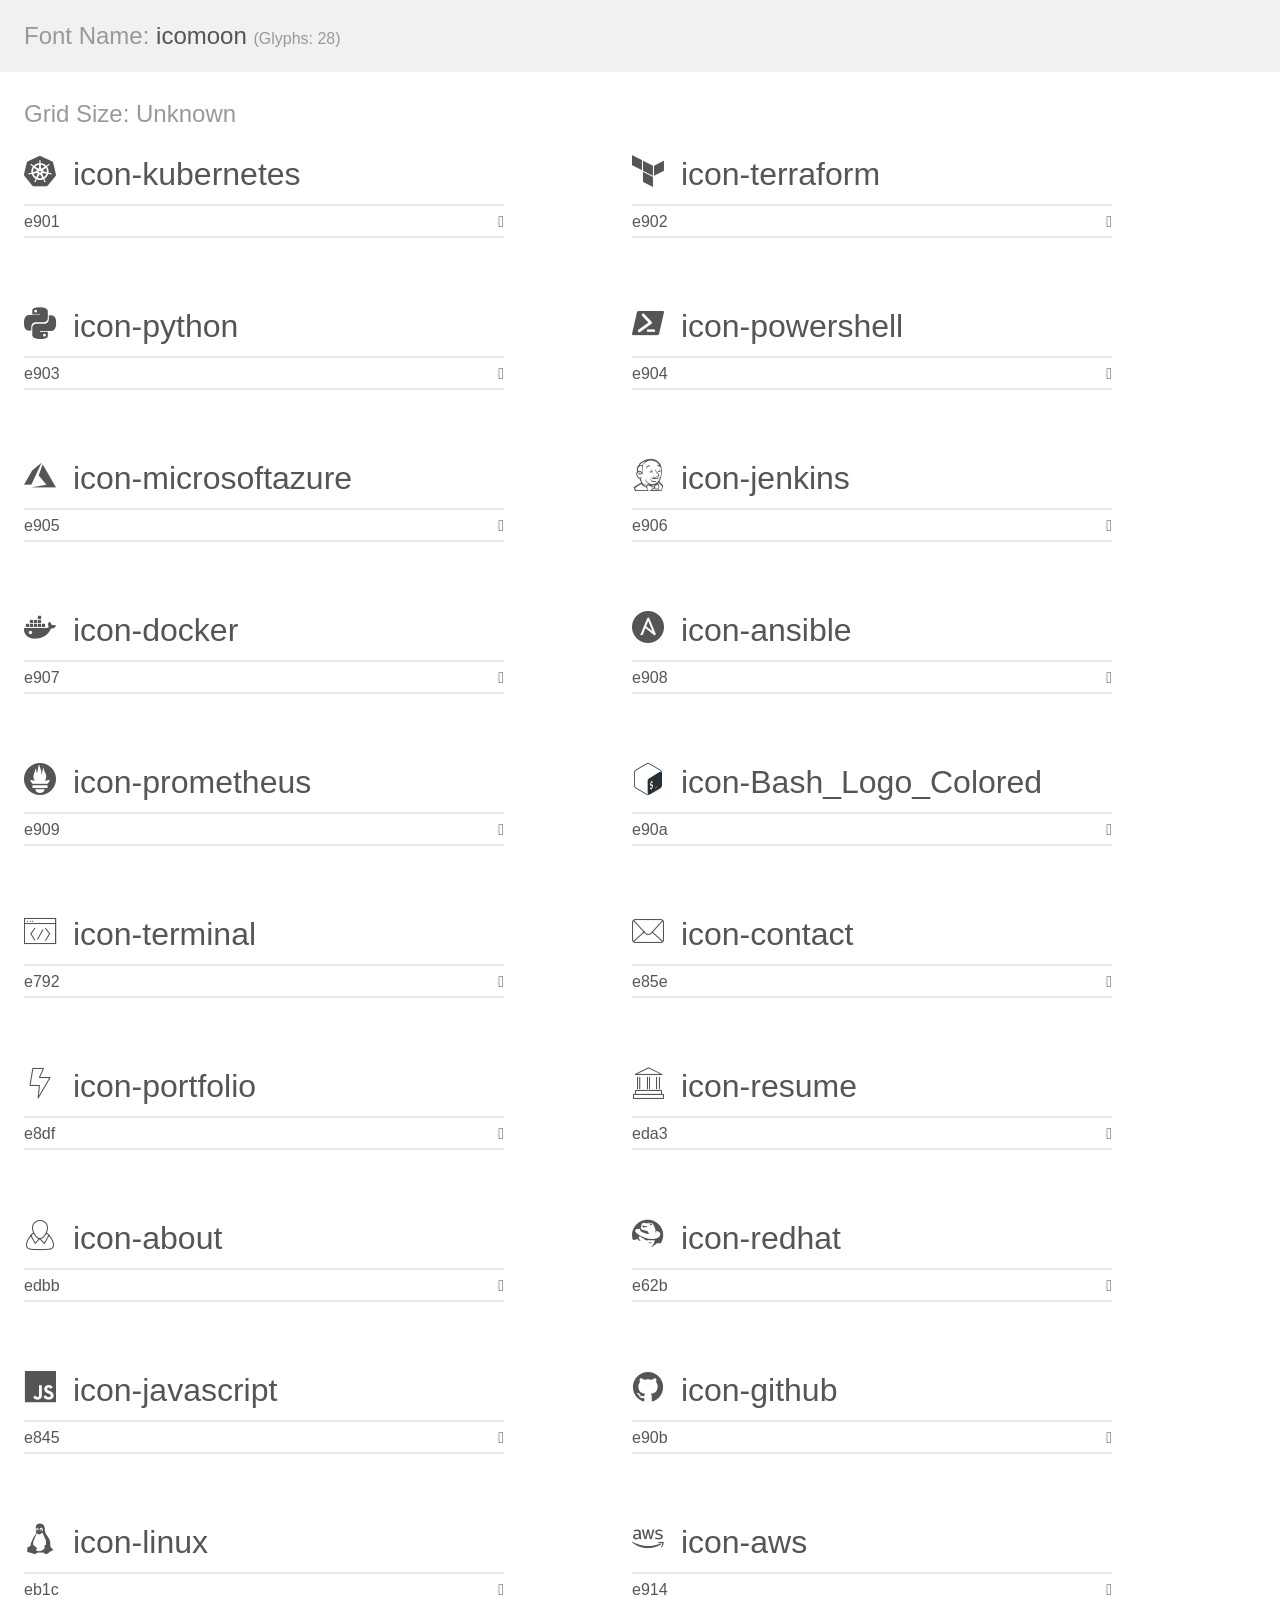
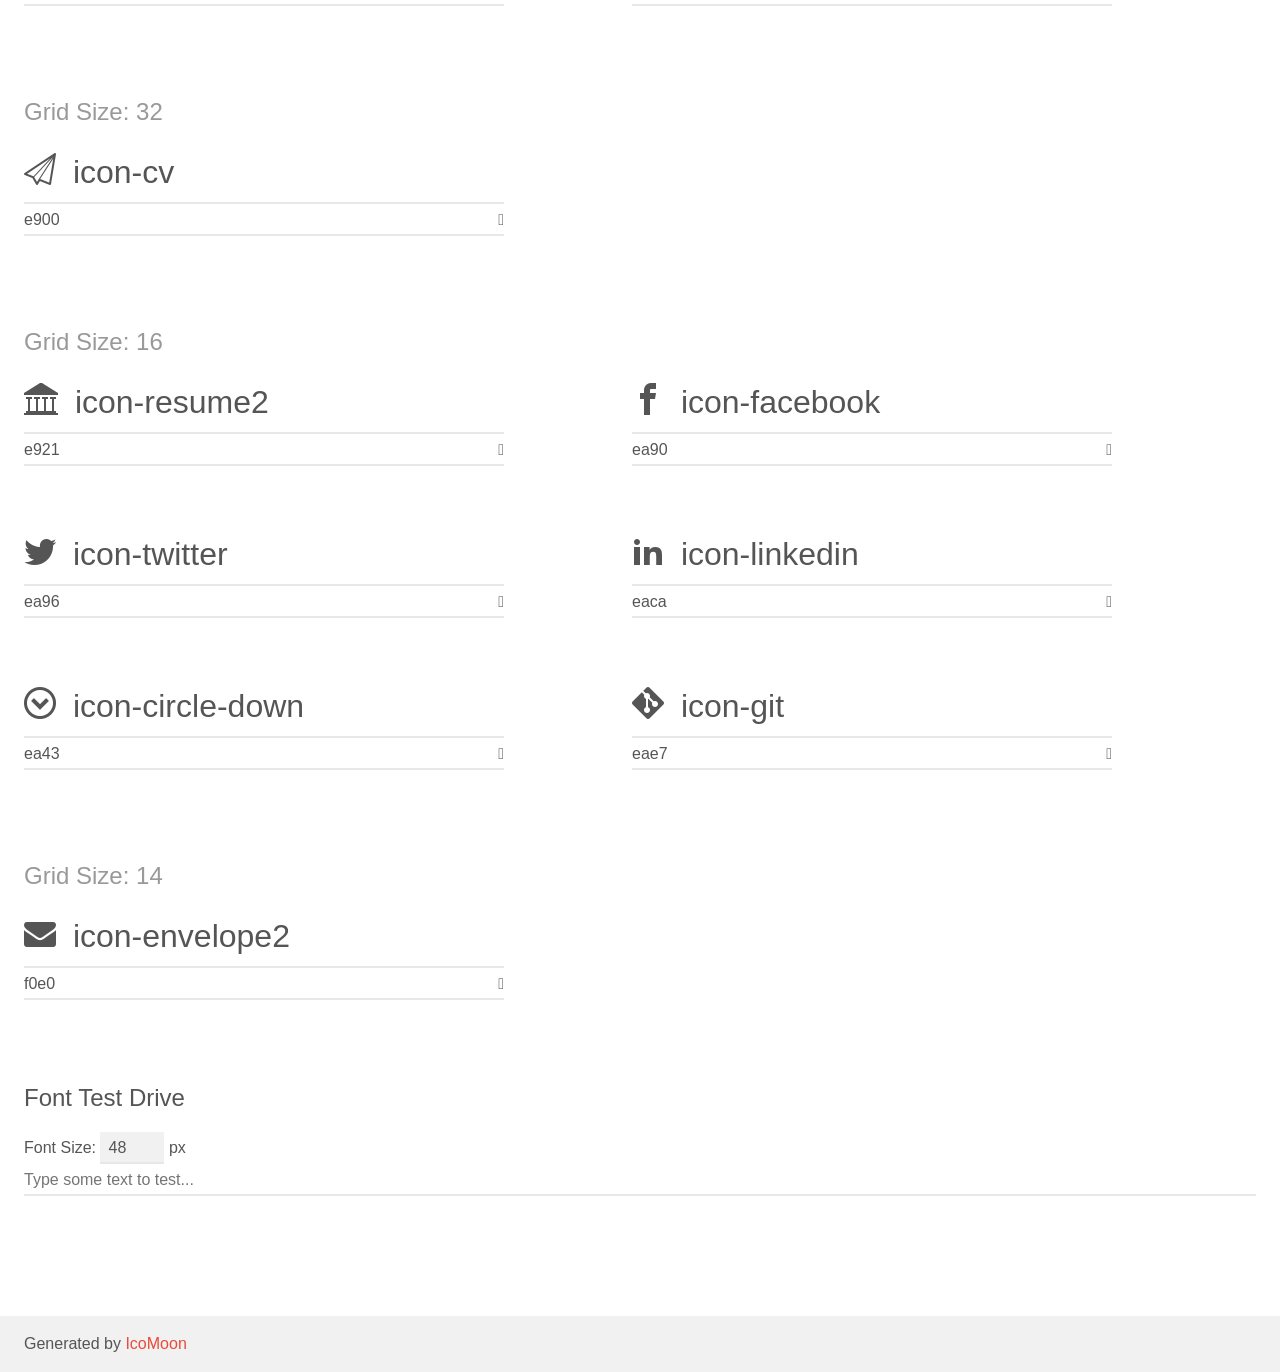
<file: fonts/demo.html>
<!doctype html>
<html>
<head>
    <meta charset="utf-8">
    <title>IcoMoon Demo</title>
    <meta name="description" content="An Icon Font Generated By IcoMoon.io">
    <meta name="viewport" content="width=device-width, initial-scale=1">
    <link rel="stylesheet" href="demo-files/demo.css">
    <link rel="stylesheet" href="style.css"></head>
<body>
    <div class="bgc1 clearfix">
        <h1 class="mhmm mvm"><span class="fgc1">Font Name:</span> icomoon <small class="fgc1">(Glyphs:&nbsp;28)</small></h1>
    </div>
    <div class="clearfix mhl ptl">
        <h1 class="mvm mtn fgc1">Grid Size: Unknown</h1>
        <div class="glyph fs1">
            <div class="clearfix bshadow0 pbs">
                <span class="icon-kubernetes"></span>
                <span class="mls"> icon-kubernetes</span>
            </div>
            <fieldset class="fs0 size1of1 clearfix hidden-false">
                <input type="text" readonly value="e901" class="unit size1of2" />
                <input type="text" maxlength="1" readonly value="&#xe901;" class="unitRight size1of2 talign-right" />
            </fieldset>
            <div class="fs0 bshadow0 clearfix hidden-true">
                <span class="unit pvs fgc1">liga: </span>
                <input type="text" readonly value="" class="liga unitRight" />
            </div>
        </div>
        <div class="glyph fs1">
            <div class="clearfix bshadow0 pbs">
                <span class="icon-terraform"></span>
                <span class="mls"> icon-terraform</span>
            </div>
            <fieldset class="fs0 size1of1 clearfix hidden-false">
                <input type="text" readonly value="e902" class="unit size1of2" />
                <input type="text" maxlength="1" readonly value="&#xe902;" class="unitRight size1of2 talign-right" />
            </fieldset>
            <div class="fs0 bshadow0 clearfix hidden-true">
                <span class="unit pvs fgc1">liga: </span>
                <input type="text" readonly value="" class="liga unitRight" />
            </div>
        </div>
        <div class="glyph fs1">
            <div class="clearfix bshadow0 pbs">
                <span class="icon-python"></span>
                <span class="mls"> icon-python</span>
            </div>
            <fieldset class="fs0 size1of1 clearfix hidden-false">
                <input type="text" readonly value="e903" class="unit size1of2" />
                <input type="text" maxlength="1" readonly value="&#xe903;" class="unitRight size1of2 talign-right" />
            </fieldset>
            <div class="fs0 bshadow0 clearfix hidden-true">
                <span class="unit pvs fgc1">liga: </span>
                <input type="text" readonly value="" class="liga unitRight" />
            </div>
        </div>
        <div class="glyph fs1">
            <div class="clearfix bshadow0 pbs">
                <span class="icon-powershell"></span>
                <span class="mls"> icon-powershell</span>
            </div>
            <fieldset class="fs0 size1of1 clearfix hidden-false">
                <input type="text" readonly value="e904" class="unit size1of2" />
                <input type="text" maxlength="1" readonly value="&#xe904;" class="unitRight size1of2 talign-right" />
            </fieldset>
            <div class="fs0 bshadow0 clearfix hidden-true">
                <span class="unit pvs fgc1">liga: </span>
                <input type="text" readonly value="" class="liga unitRight" />
            </div>
        </div>
        <div class="glyph fs1">
            <div class="clearfix bshadow0 pbs">
                <span class="icon-microsoftazure"></span>
                <span class="mls"> icon-microsoftazure</span>
            </div>
            <fieldset class="fs0 size1of1 clearfix hidden-false">
                <input type="text" readonly value="e905" class="unit size1of2" />
                <input type="text" maxlength="1" readonly value="&#xe905;" class="unitRight size1of2 talign-right" />
            </fieldset>
            <div class="fs0 bshadow0 clearfix hidden-true">
                <span class="unit pvs fgc1">liga: </span>
                <input type="text" readonly value="" class="liga unitRight" />
            </div>
        </div>
        <div class="glyph fs1">
            <div class="clearfix bshadow0 pbs">
                <span class="icon-jenkins"></span>
                <span class="mls"> icon-jenkins</span>
            </div>
            <fieldset class="fs0 size1of1 clearfix hidden-false">
                <input type="text" readonly value="e906" class="unit size1of2" />
                <input type="text" maxlength="1" readonly value="&#xe906;" class="unitRight size1of2 talign-right" />
            </fieldset>
            <div class="fs0 bshadow0 clearfix hidden-true">
                <span class="unit pvs fgc1">liga: </span>
                <input type="text" readonly value="" class="liga unitRight" />
            </div>
        </div>
        <div class="glyph fs1">
            <div class="clearfix bshadow0 pbs">
                <span class="icon-docker"></span>
                <span class="mls"> icon-docker</span>
            </div>
            <fieldset class="fs0 size1of1 clearfix hidden-false">
                <input type="text" readonly value="e907" class="unit size1of2" />
                <input type="text" maxlength="1" readonly value="&#xe907;" class="unitRight size1of2 talign-right" />
            </fieldset>
            <div class="fs0 bshadow0 clearfix hidden-true">
                <span class="unit pvs fgc1">liga: </span>
                <input type="text" readonly value="" class="liga unitRight" />
            </div>
        </div>
        <div class="glyph fs1">
            <div class="clearfix bshadow0 pbs">
                <span class="icon-ansible"></span>
                <span class="mls"> icon-ansible</span>
            </div>
            <fieldset class="fs0 size1of1 clearfix hidden-false">
                <input type="text" readonly value="e908" class="unit size1of2" />
                <input type="text" maxlength="1" readonly value="&#xe908;" class="unitRight size1of2 talign-right" />
            </fieldset>
            <div class="fs0 bshadow0 clearfix hidden-true">
                <span class="unit pvs fgc1">liga: </span>
                <input type="text" readonly value="" class="liga unitRight" />
            </div>
        </div>
        <div class="glyph fs1">
            <div class="clearfix bshadow0 pbs">
                <span class="icon-prometheus"></span>
                <span class="mls"> icon-prometheus</span>
            </div>
            <fieldset class="fs0 size1of1 clearfix hidden-false">
                <input type="text" readonly value="e909" class="unit size1of2" />
                <input type="text" maxlength="1" readonly value="&#xe909;" class="unitRight size1of2 talign-right" />
            </fieldset>
            <div class="fs0 bshadow0 clearfix hidden-true">
                <span class="unit pvs fgc1">liga: </span>
                <input type="text" readonly value="" class="liga unitRight" />
            </div>
        </div>
        <div class="glyph fs1">
            <div class="clearfix bshadow0 pbs">
                <span class="icon-Bash_Logo_Colored"><span class="path1"></span><span class="path2"></span><span class="path3"></span><span class="path4"></span></span>
                <span class="mls"> icon-Bash_Logo_Colored</span>
            </div>
            <fieldset class="fs0 size1of1 clearfix hidden-false">
                <input type="text" readonly value="e90a" class="unit size1of2" />
                <input type="text" maxlength="1" readonly value="&#xe90a;" class="unitRight size1of2 talign-right" />
            </fieldset>
            <div class="fs0 bshadow0 clearfix hidden-true">
                <span class="unit pvs fgc1">liga: </span>
                <input type="text" readonly value="" class="liga unitRight" />
            </div>
        </div>
        <div class="glyph fs1">
            <div class="clearfix bshadow0 pbs">
                <span class="icon-terminal"></span>
                <span class="mls"> icon-terminal</span>
            </div>
            <fieldset class="fs0 size1of1 clearfix hidden-false">
                <input type="text" readonly value="e792" class="unit size1of2" />
                <input type="text" maxlength="1" readonly value="&#xe792;" class="unitRight size1of2 talign-right" />
            </fieldset>
            <div class="fs0 bshadow0 clearfix hidden-true">
                <span class="unit pvs fgc1">liga: </span>
                <input type="text" readonly value="" class="liga unitRight" />
            </div>
        </div>
        <div class="glyph fs1">
            <div class="clearfix bshadow0 pbs">
                <span class="icon-contact"></span>
                <span class="mls"> icon-contact</span>
            </div>
            <fieldset class="fs0 size1of1 clearfix hidden-false">
                <input type="text" readonly value="e85e" class="unit size1of2" />
                <input type="text" maxlength="1" readonly value="&#xe85e;" class="unitRight size1of2 talign-right" />
            </fieldset>
            <div class="fs0 bshadow0 clearfix hidden-true">
                <span class="unit pvs fgc1">liga: </span>
                <input type="text" readonly value="" class="liga unitRight" />
            </div>
        </div>
        <div class="glyph fs1">
            <div class="clearfix bshadow0 pbs">
                <span class="icon-portfolio"></span>
                <span class="mls"> icon-portfolio</span>
            </div>
            <fieldset class="fs0 size1of1 clearfix hidden-false">
                <input type="text" readonly value="e8df" class="unit size1of2" />
                <input type="text" maxlength="1" readonly value="&#xe8df;" class="unitRight size1of2 talign-right" />
            </fieldset>
            <div class="fs0 bshadow0 clearfix hidden-true">
                <span class="unit pvs fgc1">liga: </span>
                <input type="text" readonly value="" class="liga unitRight" />
            </div>
        </div>
        <div class="glyph fs1">
            <div class="clearfix bshadow0 pbs">
                <span class="icon-resume"></span>
                <span class="mls"> icon-resume</span>
            </div>
            <fieldset class="fs0 size1of1 clearfix hidden-false">
                <input type="text" readonly value="eda3" class="unit size1of2" />
                <input type="text" maxlength="1" readonly value="&#xeda3;" class="unitRight size1of2 talign-right" />
            </fieldset>
            <div class="fs0 bshadow0 clearfix hidden-true">
                <span class="unit pvs fgc1">liga: </span>
                <input type="text" readonly value="" class="liga unitRight" />
            </div>
        </div>
        <div class="glyph fs1">
            <div class="clearfix bshadow0 pbs">
                <span class="icon-about"></span>
                <span class="mls"> icon-about</span>
            </div>
            <fieldset class="fs0 size1of1 clearfix hidden-false">
                <input type="text" readonly value="edbb" class="unit size1of2" />
                <input type="text" maxlength="1" readonly value="&#xedbb;" class="unitRight size1of2 talign-right" />
            </fieldset>
            <div class="fs0 bshadow0 clearfix hidden-true">
                <span class="unit pvs fgc1">liga: </span>
                <input type="text" readonly value="" class="liga unitRight" />
            </div>
        </div>
        <div class="glyph fs1">
            <div class="clearfix bshadow0 pbs">
                <span class="icon-redhat"></span>
                <span class="mls"> icon-redhat</span>
            </div>
            <fieldset class="fs0 size1of1 clearfix hidden-false">
                <input type="text" readonly value="e62b" class="unit size1of2" />
                <input type="text" maxlength="1" readonly value="&#xe62b;" class="unitRight size1of2 talign-right" />
            </fieldset>
            <div class="fs0 bshadow0 clearfix hidden-true">
                <span class="unit pvs fgc1">liga: </span>
                <input type="text" readonly value="" class="liga unitRight" />
            </div>
        </div>
        <div class="glyph fs1">
            <div class="clearfix bshadow0 pbs">
                <span class="icon-javascript"></span>
                <span class="mls"> icon-javascript</span>
            </div>
            <fieldset class="fs0 size1of1 clearfix hidden-false">
                <input type="text" readonly value="e845" class="unit size1of2" />
                <input type="text" maxlength="1" readonly value="&#xe845;" class="unitRight size1of2 talign-right" />
            </fieldset>
            <div class="fs0 bshadow0 clearfix hidden-true">
                <span class="unit pvs fgc1">liga: </span>
                <input type="text" readonly value="" class="liga unitRight" />
            </div>
        </div>
        <div class="glyph fs1">
            <div class="clearfix bshadow0 pbs">
                <span class="icon-github"></span>
                <span class="mls"> icon-github</span>
            </div>
            <fieldset class="fs0 size1of1 clearfix hidden-false">
                <input type="text" readonly value="e90b" class="unit size1of2" />
                <input type="text" maxlength="1" readonly value="&#xe90b;" class="unitRight size1of2 talign-right" />
            </fieldset>
            <div class="fs0 bshadow0 clearfix hidden-true">
                <span class="unit pvs fgc1">liga: </span>
                <input type="text" readonly value="" class="liga unitRight" />
            </div>
        </div>
        <div class="glyph fs1">
            <div class="clearfix bshadow0 pbs">
                <span class="icon-linux"></span>
                <span class="mls"> icon-linux</span>
            </div>
            <fieldset class="fs0 size1of1 clearfix hidden-false">
                <input type="text" readonly value="eb1c" class="unit size1of2" />
                <input type="text" maxlength="1" readonly value="&#xeb1c;" class="unitRight size1of2 talign-right" />
            </fieldset>
            <div class="fs0 bshadow0 clearfix hidden-true">
                <span class="unit pvs fgc1">liga: </span>
                <input type="text" readonly value="" class="liga unitRight" />
            </div>
        </div>
        <div class="glyph fs1">
            <div class="clearfix bshadow0 pbs">
                <span class="icon-aws"></span>
                <span class="mls"> icon-aws</span>
            </div>
            <fieldset class="fs0 size1of1 clearfix hidden-false">
                <input type="text" readonly value="e914" class="unit size1of2" />
                <input type="text" maxlength="1" readonly value="&#xe914;" class="unitRight size1of2 talign-right" />
            </fieldset>
            <div class="fs0 bshadow0 clearfix hidden-true">
                <span class="unit pvs fgc1">liga: </span>
                <input type="text" readonly value="" class="liga unitRight" />
            </div>
        </div>
    </div>
    <div class="clearfix mhl ptl">
        <h1 class="mvm mtn fgc1">Grid Size: 32</h1>
        <div class="glyph fs2">
            <div class="clearfix bshadow0 pbs">
                <span class="icon-cv"></span>
                <span class="mls"> icon-cv</span>
            </div>
            <fieldset class="fs0 size1of1 clearfix hidden-false">
                <input type="text" readonly value="e900" class="unit size1of2" />
                <input type="text" maxlength="1" readonly value="&#xe900;" class="unitRight size1of2 talign-right" />
            </fieldset>
            <div class="fs0 bshadow0 clearfix hidden-true">
                <span class="unit pvs fgc1">liga: </span>
                <input type="text" readonly value="" class="liga unitRight" />
            </div>
        </div>
    </div>
    <div class="clearfix mhl ptl">
        <h1 class="mvm mtn fgc1">Grid Size: 16</h1>
        <div class="glyph fs3">
            <div class="clearfix bshadow0 pbs">
                <span class="icon-resume2"></span>
                <span class="mls"> icon-resume2</span>
            </div>
            <fieldset class="fs0 size1of1 clearfix hidden-false">
                <input type="text" readonly value="e921" class="unit size1of2" />
                <input type="text" maxlength="1" readonly value="&#xe921;" class="unitRight size1of2 talign-right" />
            </fieldset>
            <div class="fs0 bshadow0 clearfix hidden-true">
                <span class="unit pvs fgc1">liga: </span>
                <input type="text" readonly value="library2, bank" class="liga unitRight" />
            </div>
        </div>
        <div class="glyph fs3">
            <div class="clearfix bshadow0 pbs">
                <span class="icon-facebook"></span>
                <span class="mls"> icon-facebook</span>
            </div>
            <fieldset class="fs0 size1of1 clearfix hidden-false">
                <input type="text" readonly value="ea90" class="unit size1of2" />
                <input type="text" maxlength="1" readonly value="&#xea90;" class="unitRight size1of2 talign-right" />
            </fieldset>
            <div class="fs0 bshadow0 clearfix hidden-true">
                <span class="unit pvs fgc1">liga: </span>
                <input type="text" readonly value="facebook, brand10" class="liga unitRight" />
            </div>
        </div>
        <div class="glyph fs3">
            <div class="clearfix bshadow0 pbs">
                <span class="icon-twitter"></span>
                <span class="mls"> icon-twitter</span>
            </div>
            <fieldset class="fs0 size1of1 clearfix hidden-false">
                <input type="text" readonly value="ea96" class="unit size1of2" />
                <input type="text" maxlength="1" readonly value="&#xea96;" class="unitRight size1of2 talign-right" />
            </fieldset>
            <div class="fs0 bshadow0 clearfix hidden-true">
                <span class="unit pvs fgc1">liga: </span>
                <input type="text" readonly value="twitter, brand16" class="liga unitRight" />
            </div>
        </div>
        <div class="glyph fs3">
            <div class="clearfix bshadow0 pbs">
                <span class="icon-linkedin"></span>
                <span class="mls"> icon-linkedin</span>
            </div>
            <fieldset class="fs0 size1of1 clearfix hidden-false">
                <input type="text" readonly value="eaca" class="unit size1of2" />
                <input type="text" maxlength="1" readonly value="&#xeaca;" class="unitRight size1of2 talign-right" />
            </fieldset>
            <div class="fs0 bshadow0 clearfix hidden-true">
                <span class="unit pvs fgc1">liga: </span>
                <input type="text" readonly value="linkedin2, brand65" class="liga unitRight" />
            </div>
        </div>
        <div class="glyph fs3">
            <div class="clearfix bshadow0 pbs">
                <span class="icon-circle-down"></span>
                <span class="mls"> icon-circle-down</span>
            </div>
            <fieldset class="fs0 size1of1 clearfix hidden-false">
                <input type="text" readonly value="ea43" class="unit size1of2" />
                <input type="text" maxlength="1" readonly value="&#xea43;" class="unitRight size1of2 talign-right" />
            </fieldset>
            <div class="fs0 bshadow0 clearfix hidden-true">
                <span class="unit pvs fgc1">liga: </span>
                <input type="text" readonly value="circle-down, down3" class="liga unitRight" />
            </div>
        </div>
        <div class="glyph fs3">
            <div class="clearfix bshadow0 pbs">
                <span class="icon-git"></span>
                <span class="mls"> icon-git</span>
            </div>
            <fieldset class="fs0 size1of1 clearfix hidden-false">
                <input type="text" readonly value="eae7" class="unit size1of2" />
                <input type="text" maxlength="1" readonly value="&#xeae7;" class="unitRight size1of2 talign-right" />
            </fieldset>
            <div class="fs0 bshadow0 clearfix hidden-true">
                <span class="unit pvs fgc1">liga: </span>
                <input type="text" readonly value="git, brand80" class="liga unitRight" />
            </div>
        </div>
    </div>
    <div class="clearfix mhl ptl">
        <h1 class="mvm mtn fgc1">Grid Size: 14</h1>
        <div class="glyph fs4">
            <div class="clearfix bshadow0 pbs">
                <span class="icon-envelope2"></span>
                <span class="mls"> icon-envelope2</span>
            </div>
            <fieldset class="fs0 size1of1 clearfix hidden-false">
                <input type="text" readonly value="f0e0" class="unit size1of2" />
                <input type="text" maxlength="1" readonly value="&#xf0e0;" class="unitRight size1of2 talign-right" />
            </fieldset>
            <div class="fs0 bshadow0 clearfix hidden-true">
                <span class="unit pvs fgc1">liga: </span>
                <input type="text" readonly value="" class="liga unitRight" />
            </div>
        </div>
    </div>

    <!--[if gt IE 8]><!-->
    <div class="mhl clearfix mbl">
        <h1>Font Test Drive</h1>
        <label>
            Font Size: <input id="fontSize" type="number" class="textbox0 mbm"
            min="8" value="48" />
            px
        </label>
        <input id="testText" type="text" class="phl size1of1 mvl"
        placeholder="Type some text to test..." value=""/>
        <div id="testDrive" class="icon-" style="font-family: icomoon">&nbsp;
        </div>
    </div>
    <!--<![endif]-->
    <div class="bgc1 clearfix">
        <p class="mhl">Generated by <a href="https://icomoon.io/app">IcoMoon</a></p>
    </div>

    <script src="demo-files/demo.js"></script>
</body>
</html>
</file>
<file: fonts/demo-files/demo.css>
body {
  padding: 0;
  margin: 0;
  font-family: sans-serif;
  font-size: 1em;
  line-height: 1.5;
  color: #555;
  background: #fff;
}
h1 {
  font-size: 1.5em;
  font-weight: normal;
}
small {
  font-size: .66666667em;
}
a {
  color: #e74c3c;
  text-decoration: none;
}
a:hover, a:focus {
  box-shadow: 0 1px #e74c3c;
}
.bshadow0, input {
  box-shadow: inset 0 -2px #e7e7e7;
}
input:hover {
  box-shadow: inset 0 -2px #ccc;
}
input, fieldset {
  font-family: sans-serif;
  font-size: 1em;
  margin: 0;
  padding: 0;
  border: 0;
}
input {
  color: inherit;
  line-height: 1.5;
  height: 1.5em;
  padding: .25em 0;
}
input:focus {
  outline: none;
  box-shadow: inset 0 -2px #449fdb;
}
.glyph {
  font-size: 16px;
  width: 15em;
  padding-bottom: 1em;
  margin-right: 4em;
  margin-bottom: 1em;
  float: left;
  overflow: hidden;
}
.liga {
  width: 80%;
  width: calc(100% - 2.5em);
}
.talign-right {
  text-align: right;
}
.talign-center {
  text-align: center;
}
.bgc1 {
  background: #f1f1f1;
}
.fgc1 {
  color: #999;
}
.fgc0 {
  color: #000;
}
p {
  margin-top: 1em;
  margin-bottom: 1em;
}
.mvm {
  margin-top: .75em;
  margin-bottom: .75em;
}
.mtn {
  margin-top: 0;
}
.mtl, .mal {
  margin-top: 1.5em;
}
.mbl, .mal {
  margin-bottom: 1.5em;
}
.mal, .mhl {
  margin-left: 1.5em;
  margin-right: 1.5em;
}
.mhmm {
  margin-left: 1em;
  margin-right: 1em;
}
.mls {
  margin-left: .25em;
}
.ptl {
  padding-top: 1.5em;
}
.pbs, .pvs {
  padding-bottom: .25em;
}
.pvs, .pts {
  padding-top: .25em;
}
.unit {
  float: left;
}
.unitRight {
  float: right;
}
.size1of2 {
  width: 50%;
}
.size1of1 {
  width: 100%;
}
.clearfix:before, .clearfix:after {
  content: " ";
  display: table;
}
.clearfix:after {
  clear: both;
}
.hidden-true {
  display: none;
}
.textbox0 {
  width: 3em;
  background: #f1f1f1;
  padding: .25em .5em;
  line-height: 1.5;
  height: 1.5em;
}
#testDrive {
  display: block;
  padding-top: 24px;
  line-height: 1.5;
}
.fs0 {
  font-size: 16px;
}
.fs1 {
  font-size: 32px;
}
.fs2 {
  font-size: 32px;
}
.fs3 {
  font-size: 32px;
}
.fs4 {
  font-size: 32px;
}
</file>
<file: fonts/style.css>
@font-face {
  font-family: 'icomoon';
  src:  url('fonts/icomoon.eot?dbrnwf');
  src:  url('fonts/icomoon.eot?dbrnwf#iefix') format('embedded-opentype'),
    url('fonts/icomoon.ttf?dbrnwf') format('truetype'),
    url('fonts/icomoon.woff?dbrnwf') format('woff'),
    url('fonts/icomoon.svg?dbrnwf#icomoon') format('svg');
  font-weight: normal;
  font-style: normal;
  font-display: block;
}

[class^="icon-"], [class*=" icon-"] {
  /* use !important to prevent issues with browser extensions that change fonts */
  font-family: 'icomoon' !important;
  speak: never;
  font-style: normal;
  font-weight: normal;
  font-variant: normal;
  text-transform: none;
  line-height: 1;

  /* Better Font Rendering =========== */
  -webkit-font-smoothing: antialiased;
  -moz-osx-font-smoothing: grayscale;
}

.icon-kubernetes:before {
  content: "\e901";
}
.icon-terraform:before {
  content: "\e902";
}
.icon-python:before {
  content: "\e903";
}
.icon-powershell:before {
  content: "\e904";
}
.icon-microsoftazure:before {
  content: "\e905";
}
.icon-jenkins:before {
  content: "\e906";
}
.icon-docker:before {
  content: "\e907";
}
.icon-ansible:before {
  content: "\e908";
}
.icon-prometheus:before {
  content: "\e909";
}
.icon-Bash_Logo_Colored .path1:before {
  content: "\e90a";
  color: rgb(255, 255, 255);
}
.icon-Bash_Logo_Colored .path2:before {
  content: "\e90c";
  margin-left: -1em;
  color: rgb(40, 48, 55);
}
.icon-Bash_Logo_Colored .path3:before {
  content: "\e90d";
  margin-left: -1em;
  color: rgb(77, 168, 37);
}
.icon-Bash_Logo_Colored .path4:before {
  content: "\e90e";
  margin-left: -1em;
  color: rgb(255, 255, 255);
}
.icon-terminal:before {
  content: "\e792";
}
.icon-contact:before {
  content: "\e85e";
}
.icon-portfolio:before {
  content: "\e8df";
}
.icon-resume:before {
  content: "\eda3";
}
.icon-about:before {
  content: "\edbb";
}
.icon-redhat:before {
  content: "\e62b";
}
.icon-javascript:before {
  content: "\e845";
}
.icon-github:before {
  content: "\e90b";
}
.icon-linux:before {
  content: "\eb1c";
}
.icon-aws:before {
  content: "\e914";
}
.icon-cv:before {
  content: "\e900";
}
.icon-resume2:before {
  content: "\e921";
}
.icon-facebook:before {
  content: "\ea90";
}
.icon-twitter:before {
  content: "\ea96";
}
.icon-linkedin:before {
  content: "\eaca";
}
.icon-circle-down:before {
  content: "\ea43";
}
.icon-git:before {
  content: "\eae7";
}
.icon-envelope2:before {
  content: "\f0e0";
}
</file>
